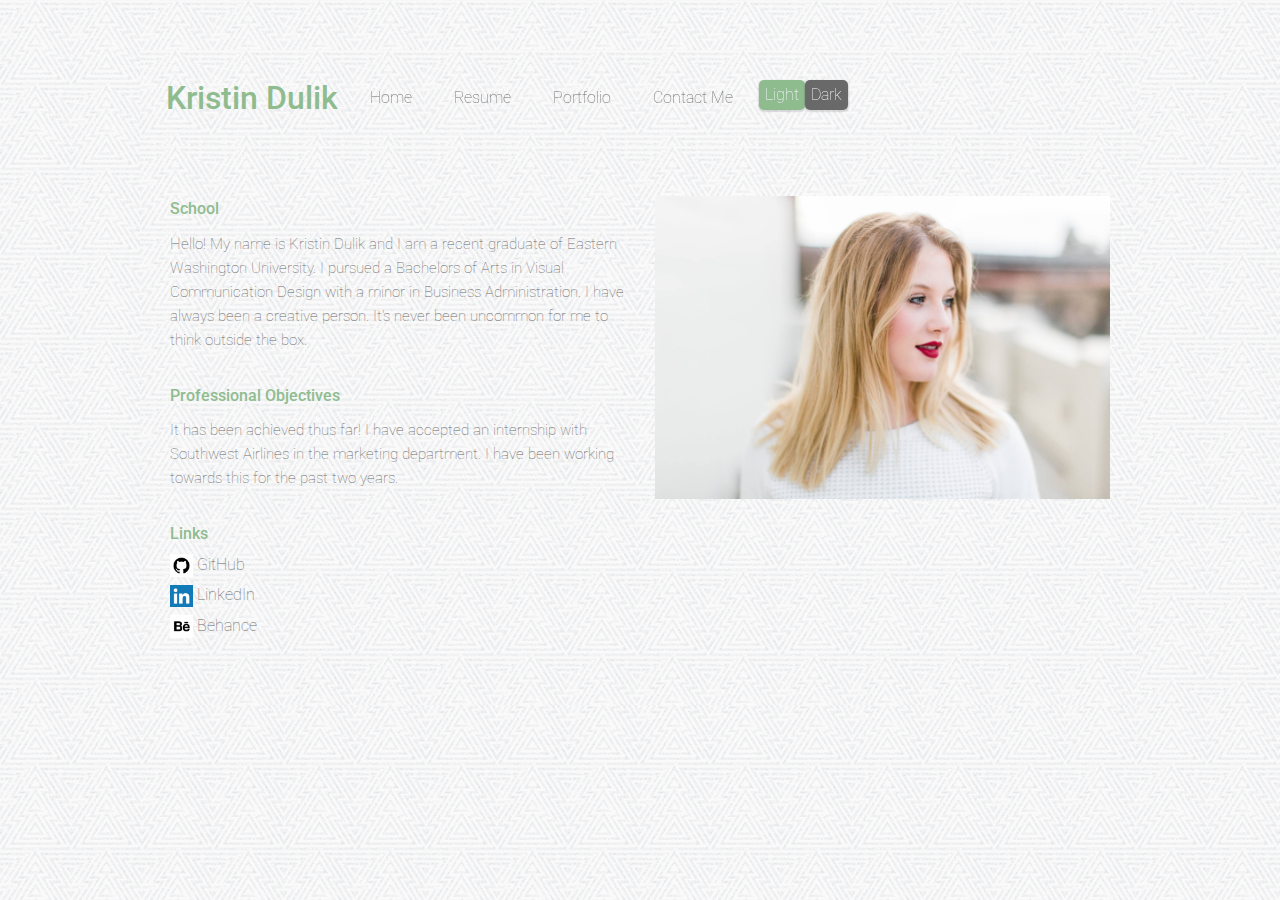
<file: index.html>
<!doctype html>
<html lang="en">
<head>
    <meta name="viewport" content="width=device-width">
    <meta charset="UTF-8" />
    <title>Kristin Dulik</title>


    <link rel="stylesheet" href="css/normalize.css">
    <link rel="stylesheet" href="css/foundation.min.css">
    <link rel="stylesheet" href="css/waves.min.css">
    <link href='https://fonts.googleapis.com/css?family=Roboto: 100,300,400,500' rel='stylesheet' type='text/css'>

    <link rel="stylesheet" href="css/styles.css">
    <link rel="stylesheet" type="text/css" href="css/dark.css" id="darktheme" disabled="disabled">
</head>
<body class="home">
    
<!-- Base grid from Foundation 5 -->
<!--    Basic Layout from Aaron in class - LOVE the layout itself! -->
<!-- Button effects from http://fian.my.id/Waves/ -->
    
    <div class="row">
        <div class="large-12 columns">
            <ul class="vertical medium-horizontal menu">
                <li class="menu-text">Kristin Dulik</li>
                <li><a class="flat-buttons" href="index.html">Home</a></li>
                <li><a class="flat-buttons" href="p2-resume.html">Resume</a></li>
                <li><a class="flat-buttons" href="p4-portfolio.html">Portfolio</a></li>
                <li><a class="flat-buttons" href="contact-form.html">Contact Me</a></li>
                <li>
                    <p id="colored-button" class="text-center">
                        <button class="btn float-button-light light">Light</button>
                    </p>
                </li>
                <li>
                    <p id="colored-button" class="text-center">
                        <button class="btn float-button-light dark">Dark</button>
                    </p>
                </li>
            </ul>
        </div>

        <div class="medium-12 columns">
            <div class="medium-6 columns">
                <p class="sectionhead">School</p>
                <p class="content">Hello! My name is Kristin Dulik and I am a recent graduate of Eastern Washington University. I pursued a Bachelors of Arts in Visual Communication Design with a minor in Business Administration. I have always been a creative person. It's never been uncommon for me to think outside the box.</p>
                <p class="sectionhead">Professional  Objectives</p>
                <p class="content">It has been achieved thus far! I have accepted an internship with Southwest Airlines in the marketing department. I have been working towards this for the past two years.</p>
                <p class="sectionhead">Links</p>
                <ul>
                    <li class="link">
                        <img src="img/github.png" alt="" class="linkimage" /><a href="https://github.com/kristindulik"> GitHub</a>
                    </li>
                    <li class="link">
                        <img src="img/linkedin.png" alt="" class="linkimage" />
                        <a href="https://www.linkedin.com/in/kristindulik"> LinkedIn</a></li>
                    <li class="link">
                        <img src="img/behance.png" alt="" class="linkimage" />
                        <a href="https://www.behance.net/dulikkristin">Behance</a>
                    </li>

                </ul>
            </div>
        <div class="medium-6 columns">
            <img src="img/%20me.jpg" class="float-right" alt=""/>
        </div>
        </div>
    </div>

    <script src="https://ajax.googleapis.com/ajax/libs/jquery/1.11.3/jquery.min.js"></script>
    <script src="js/waves.min.js"></script>
    <script src="js/scripts.js"></script>
    <script type="text/javascript">
        Waves.attach('.flat-buttons', ['waves-button']);
        Waves.attach('.float-buttons', ['waves-button', 'waves-float']);
        Waves.attach('.float-button-light', ['waves-button', 'waves-float', 'waves-light']);
    </script>

</body>
</html>
</file>
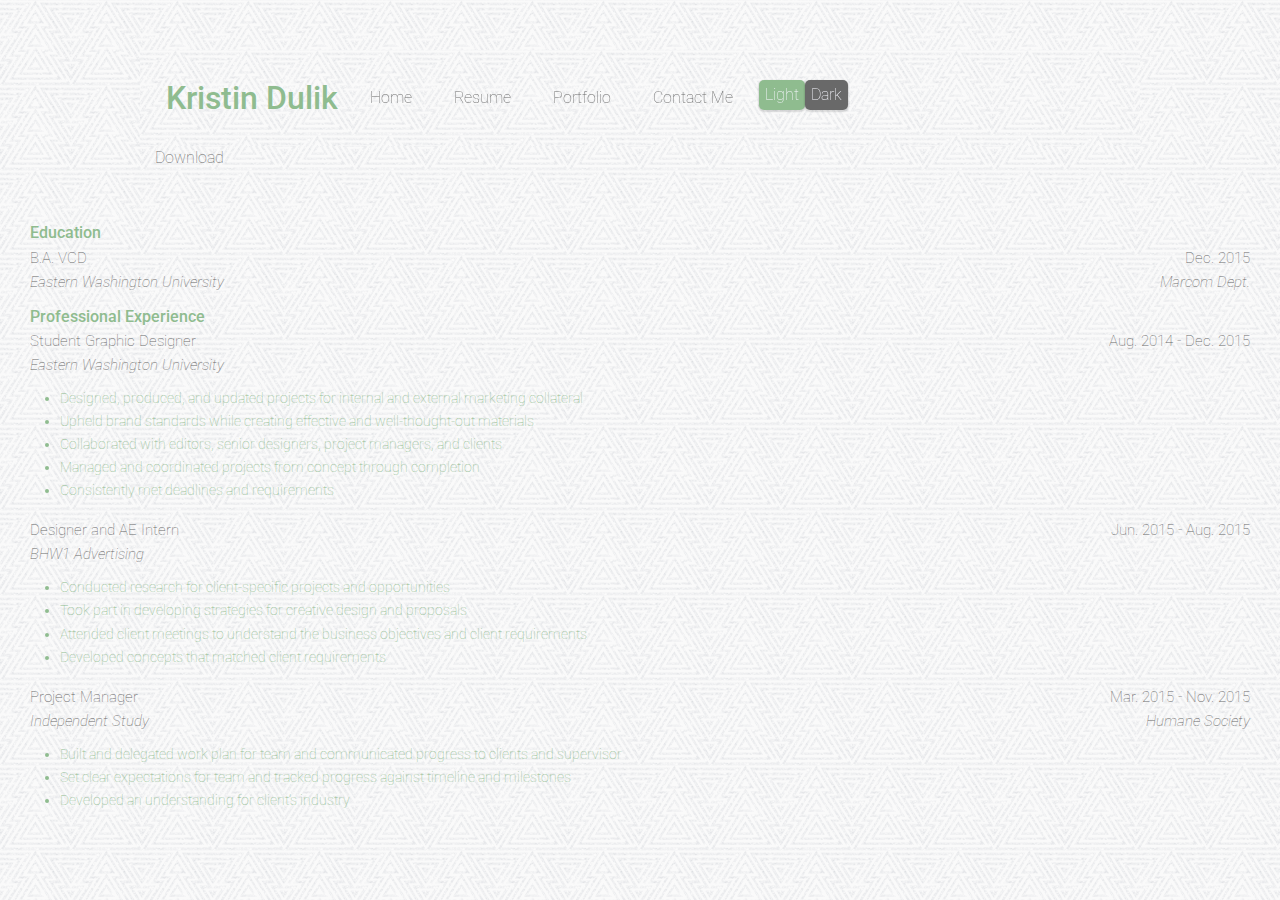
<file: p2-resume.html>
<!doctype html>
<html lang="en">
<head>
	<meta name="viewport" content="width=device-width">
	<meta charset="UTF-8" />
	<title>Kristin Dulik | Resume</title>

	<link rel="icon" href="favicon.ico">

	<link rel="stylesheet" href="css/normalize.css">
	<link rel="stylesheet" href="css/foundation.min.css">
    <link rel="stylesheet" href="css/waves.min.css">
	<link href='http://fonts.googleapis.com/css?family=Roboto:400,500,700,900' rel='stylesheet' type='text/css'>

	<link rel="stylesheet" href="css/styles.css">
    <link rel="stylesheet" type="text/css" href="css/dark.css" id="darktheme" disabled="disabled">
</head>
<body class="resume">
    <div class="row">
    
        

        <div class="large-12 columns">
            <ul class="vertical medium-horizontal menu">
                <li class="menu-text">Kristin Dulik</li>
                <li><a class="flat-buttons" href="index.html">Home</a></li>
                <li><a class="flat-buttons" href="p2-resume.html">Resume</a></li>
                <li><a class="flat-buttons" href="p4-portfolio.html">Portfolio</a></li>
                <li><a class="flat-buttons" href="contact-form.html">Contact Me</a></li>
                <li>
                    <p id="colored-button" class="text-center">
                        <button class="btn float-button-light light">Light</button>
                    </p>
                </li>
                <li>
                    <p id="colored-button" class="text-center">
                        <button class="btn float-button-light dark">Dark</button>
                    </p>
                </li>
            </ul>
        </div>
         <div class="small-12 columns nobg">
                <a href="https://mail-attachment.googleusercontent.com/attachment/u/0/?ui=2&ik=f9a5d5cb17&view=att&th=150e91a5a479b317&attid=0.1.1&disp=inline&safe=1&zw&saddbat=[base64]">Download</a>
            </div>
        </div>

        <div class="medium-12 columns">
            <div class="small-12 columns">
                <p>Education</p>
            </div>
            <div class="small-6 columns">
                <p>B.A. VCD</p>
                <p>Eastern Washington University</p>
            </div>
            <div class="small-6 columns">
                <p>Dec. 2015</p>
                <p>Marcom Dept.</p>
            </div>
        </div>
        

        <div class="medium-12 columns">
            <div class="small-12 columns">
                <p>Professional Experience</p>
            </div>
            <!-- Job 1 -->
            <div class="small-6 columns">
                <p>Student Graphic Designer</p>
                <p>Eastern Washington University</p>
            </div>
            <div class="small-6 columns">
                <p>Aug. 2014 - Dec. 2015</p>
            </div>
            <div class="small-12 columns desc">
                <ul>
                    <li>Designed, produced, and updated projects for internal and external marketing collateral</li>
                    <li>Upheld brand standards while creating effective and well-thought-out materials</li>
                    <li>Collaborated with editors, senior designers, project managers, and clients</li>
                    <li>Managed and coordinated projects from concept through completion</li>
                    <li>Consistently met deadlines and requirements</li>
                </ul>
            </div>
            <!-- Job 2 -->
            <div class="small-6 columns">
                <p>Designer and AE Intern</p>
                <p>BHW1 Advertising</p>
            </div>
            <div class="small-6 columns rightthis">
                <p>Jun. 2015 - Aug. 2015</p>
            </div>
            <div class="small-12 columns desc">
                <ul>
                    <li>Conducted research for client-specific projects and opportunities</li>
                    <li>Took part in developing strategies for creative design and proposals</li>
                    <li>Attended client meetings to understand the business objectives and client requirements</li>
                    <li>Developed concepts that matched client requirements</li>
                </ul>
            </div>
            <!-- Job 3 -->
            <div class="small-6 columns">
                <p>Project Manager</p>
                <p>Independent Study</p>
            </div>
            <div class="small-6 columns rightthis">
                <p>Mar. 2015 - Nov. 2015</p>
                <p>Humane Society</p>
            </div>
            <div class="small-12 columns desc">
                <ul>
                    <li>Built and delegated work plan for team and communicated progress to clients and supervisor</li>
                    <li>Set clear expectations for team and tracked progress against timeline and milestones</li>
                    <li>Developed an understanding for client’s industry</li>
                </ul>
            </div>



           

    </div>
    <script src="https://ajax.googleapis.com/ajax/libs/jquery/1.11.3/jquery.min.js"></script>
    <script src="js/waves.min.js"></script>
    <script src="js/scripts.js"></script>
    <script type="text/javascript">
        Waves.attach('.flat-buttons', ['waves-button']);
        Waves.attach('.float-buttons', ['waves-button', 'waves-float']);
        Waves.attach('.float-button-light', ['waves-button', 'waves-float', 'waves-light']);
    </script>

</body>
</html>
</file>
<file: css/styles.css>
body {
    background: url("../img/new_year_background.png");
    font-family: 'Roboto', sans-serif;
    font-weight: 100;
    color: ghostwhite;
}
a {
    color: dimgray;
}
a:hover {
    opacity: .7;
}
div.row {
    margin-bottom: 50px;
}
div.row div.large-12 {
    background: url("../img/new_year_background.png");
    margin-top: 50px;
    padding: 20px 10px;
}
.menu-text {
    font-weight: 500;
    font-size: 2em;
    color: darkseagreen;
}
div.row div.medium-12 {
    background: url("../img/new_year_background.png");
    padding-bottom: 50px;
}
div.row div.medium-12 {
    padding-top: 50px;
}
.sectionhead {
    font-weight: 500;
    font-size: 25px;
    margin-bottom: 0;
    font-size: 1em;
    color: darkseagreen;
}
.content {
    margin-top: 10px;
    font-size: 15px;
    padding-bottom: 1em;
    max-width: 40em;
    color: dimgray;
}
.link {
    padding-top: .313em;
}
.linkimage {
    width: 5%;
    height: auto;
}
li.link {
    list-style: none;
}
.link a {
    color: dimgray;
}
body.resume ul:not(.menu) {
    padding-left: 30px;
}
img[src="img/me.jpg"] {
    height: 590px;
    border-radius: 5&;
}
.top-bar {
    padding-top: 0px;
}
.top-bar,
.top-bar ul {
    background: none;
}
.menu>li:not(.menu-text)>a {
    color: dimgray;
}
.menu>li:not(.menu-text)>a:hover {
    color: black;
}
/* Resume */
div.medium-12.columns div.small-12.columns {
    color: dimgray;
    margin-top: 10px;
}
div.medium-12.columns div.small-12.columns:first-child {
    margin-top: 0px;
}
div.medium-12.columns div.small-12.columns p {
    font-weight: 500;
    font-size: 25px;
    margin-bottom: 0;
    font-size: 1em;
    color: darkseagreen;
}
div.small-6.columns p {
    font-size: 15px;
    max-width: 40em;
    color: dimgray;
    margin-bottom: 0px;
}
div.small-6.columns p:nth-child(2) {
    font-style: italic;
}
div.small-6.columns:nth-child(3),
.rightthis {
    text-align: right;
}
div.medium-12.columns div.small-12.columns.desc {
    background: none;
}
div.medium-12.columns div.small-12.columns.desc ul li {
    font-size: .9em;
    color: darkseagreen;
}
body.resume div.medium-12.columns{
    padding-bottom: 0px;;
}
body.resume div.medium-12.columns:last-child {
    padding-bottom: 50px;
    /*margin-bottom: 50px;*/
}
body.resume div.medium-12.columns:nth-child(3),
body.resume div.medium-12.columns:nth-child(4),
body.resume div.medium-12.columns:nth-child(5),
body.resume div.medium-12.columns:nth-child(6) {
    padding-top: 10px;
}
body.resume div.medium-12.columns:nth-child(2) {
    padding-bottom: 0px;
}
body.resume div.medium-12.columns div.small-12.columns.nobg {
    background: none;
    color: dimgray;
    margin-top: 5px;
}
body.resume div.medium-12.columns div.small-12.columns.nobg p {
    margin-top: 0px;
}
body.resume div.medium-12.columns div.small-12.columns.nobg p:last-child {
    margin-bottom: 0px;
}
body.resume div.medium-12.columns div.small-12.columns.nobg p {
    font-size: 1em;
}
/* Portfolio */
div.medium-12.columns ul.thumbs li.content .close {
    color: #644c4c;
    font-size: 3em;
    padding-right: 10px;
}
div.medium-12.columns ul.thumbs li.content p {
    margin-bottom: 5px;
}
div.medium-12.columns ul.thumbs {
    list-style-type: none;
}
div.medium-12.columns ul.thumbs li a.thumbnail span.active-arrow {
    border-bottom: 25px solid hsla(44,7%,57%,.4);
}
div.medium-12.columns ul.thumbs li {
    padding-right: 5px;
    padding-bottom: 5px;
}
li.content p {
    padding-right: 10px;
}
body.home div.row div.large-12.columns ul.vertical.medium-horizontal.menu li a[href="index.html"],
body.portfolio div.row div.large-12.columns ul.vertical.medium-horizontal.menu li a[href="p4-portfolio.html"],
body.resume div.row div.large-12.columns ul.vertical.medium-horizontal.menu li a[href="p2-resume.html"],
body.contact div.row div.large-12.columns ul.vertical.medium-horizontal.menu li a[href="contact-form.html"] {
}
.menu>li:not(.menu-text)>a:hover {
    opacity: .7;
}
div.row div.large-12.columns ul.vertical.medium-horizontal.menu li a:last-child {
    margin-right: 10px;
}
/* Light/Dark buttons */
button.btn.float-button-light {
    height: 30px;
    padding-top: 6px;
    padding-right: 6px;
    padding-bottom: 6px;
    padding-left: 6px;
    margin-top: 10px;
    border-radius: 5px;
}
#colored-button .btn.dark {
    color: ghostwhite;
}
#colored-button .btn.light {
    color: ghostwhite;
}
#colored-button button.dark,
#colored-button button.dark:hover {
    background: dimgray;
}
#colored-button button.light,
#colored-button button.light:hover {
    background: darkseagreen;
}
.waves-effect.waves-light .waves-ripple {
    background: rgba(192, 192, 192, 0.8);
}
.waves-float {
    ox-shadow: 0 1px 1.5px 1px rgba(255,255,255,.12);
}
#colored-button a,
#colored-button a:hover { }
</file>
<file: css/dark.css>
body.darkbg {
    background: url('../img/dark_embroidery.png');
}
.content{
    color: ghostwhite;;
}
div.row div.large-12,
div.row div.medium-12,
div.medium-12.columns div.small-12.columns {
    background: url('../img/dark_embroidery.png');
}
.menu-text,
.sectionhead,
div.medium-12.columns div.small-12.columns {
    color: darkseagreen;
}
.link a,
div.medium-12.columns ul.thumbs li.content,
body.resume div.medium-12.columns div.small-12.columns.nobg,
div.small-6.columns p,
div.medium-12.columns div.small-12.columns.desc ul li {
    color: ghostwhite;
}
.menu>li:not(.menu-text)>a:hover {
    opacity: .7;
}
body.home div.row div.large-12.columns ul.vertical.medium-horizontal.menu li a[href="index.html"],
body.portfolio div.row div.large-12.columns ul.vertical.medium-horizontal.menu li a[href="p4-portfolio.html"],
body.resume div.row div.large-12.columns ul.vertical.medium-horizontal.menu li a[href="p2-resume.html"] {
    background: url('../img/dark_embroidery.png');
}
</file>
<file: css/waves.min.css>
/*!
 * Waves v0.7.4
 * http://fian.my.id/Waves 
 * 
 * Copyright 2014 Alfiana E. Sibuea and other contributors 
 * Released under the MIT license 
 * https://github.com/fians/Waves/blob/master/LICENSE 
 */.waves-effect{position:relative;cursor:pointer;display:inline-block;overflow:hidden;-webkit-user-select:none;-moz-user-select:none;-ms-user-select:none;user-select:none;-webkit-tap-highlight-color:transparent}.waves-effect .waves-ripple{position:absolute;border-radius:50%;width:100px;height:100px;margin-top:-50px;margin-left:-50px;opacity:0;background:rgba(0,0,0,.2);background:-webkit-radial-gradient(rgba(0,0,0,.2) 0,rgba(0,0,0,.3) 40%,rgba(0,0,0,.4) 50%,rgba(0,0,0,.5) 60%,rgba(255,255,255,0) 70%);background:-o-radial-gradient(rgba(0,0,0,.2) 0,rgba(0,0,0,.3) 40%,rgba(0,0,0,.4) 50%,rgba(0,0,0,.5) 60%,rgba(255,255,255,0) 70%);background:-moz-radial-gradient(rgba(0,0,0,.2) 0,rgba(0,0,0,.3) 40%,rgba(0,0,0,.4) 50%,rgba(0,0,0,.5) 60%,rgba(255,255,255,0) 70%);background:radial-gradient(rgba(0,0,0,.2) 0,rgba(0,0,0,.3) 40%,rgba(0,0,0,.4) 50%,rgba(0,0,0,.5) 60%,rgba(255,255,255,0) 70%);-webkit-transition:all .5s ease-out;-moz-transition:all .5s ease-out;-o-transition:all .5s ease-out;transition:all .5s ease-out;-webkit-transition-property:-webkit-transform,opacity;-moz-transition-property:-moz-transform,opacity;-o-transition-property:-o-transform,opacity;transition-property:transform,opacity;-webkit-transform:scale(0) translate(0,0);-moz-transform:scale(0) translate(0,0);-ms-transform:scale(0) translate(0,0);-o-transform:scale(0) translate(0,0);transform:scale(0) translate(0,0);pointer-events:none}.waves-effect.waves-light .waves-ripple{background:rgba(255,255,255,.4);background:-webkit-radial-gradient(rgba(255,255,255,.2) 0,rgba(255,255,255,.3) 40%,rgba(255,255,255,.4) 50%,rgba(255,255,255,.5) 60%,rgba(255,255,255,0) 70%);background:-o-radial-gradient(rgba(255,255,255,.2) 0,rgba(255,255,255,.3) 40%,rgba(255,255,255,.4) 50%,rgba(255,255,255,.5) 60%,rgba(255,255,255,0) 70%);background:-moz-radial-gradient(rgba(255,255,255,.2) 0,rgba(255,255,255,.3) 40%,rgba(255,255,255,.4) 50%,rgba(255,255,255,.5) 60%,rgba(255,255,255,0) 70%);background:radial-gradient(rgba(255,255,255,.2) 0,rgba(255,255,255,.3) 40%,rgba(255,255,255,.4) 50%,rgba(255,255,255,.5) 60%,rgba(255,255,255,0) 70%)}.waves-effect.waves-classic .waves-ripple{background:rgba(0,0,0,.2)}.waves-effect.waves-classic.waves-light .waves-ripple{background:rgba(255,255,255,.4)}.waves-notransition{-webkit-transition:none!important;-moz-transition:none!important;-o-transition:none!important;transition:none!important}.waves-button,.waves-circle{-webkit-transform:translateZ(0);-moz-transform:translateZ(0);-ms-transform:translateZ(0);-o-transform:translateZ(0);transform:translateZ(0);-webkit-mask-image:-webkit-radial-gradient(circle,#fff 100%,#000 100%)}.waves-button,.waves-button:hover,.waves-button:visited,.waves-button-input{white-space:nowrap;vertical-align:middle;cursor:pointer;border:none;outline:0;color:inherit;background-color:transparent;font-size:1em;line-height:1em;text-align:center;text-decoration:none;z-index:1}.waves-button{padding:.85em 1.1em;border-radius:.2em}.waves-button-input{margin:0;padding:.85em 1.1em}.waves-input-wrapper{border-radius:.2em;vertical-align:bottom}.waves-input-wrapper.waves-button{padding:0}.waves-input-wrapper .waves-button-input{position:relative;top:0;left:0;z-index:1}.waves-circle{text-align:center;width:2.5em;height:2.5em;line-height:2.5em;border-radius:50%}.waves-float{-webkit-mask-image:none;-webkit-box-shadow:0 1px 1.5px 1px rgba(0,0,0,.12);box-shadow:0 1px 1.5px 1px rgba(0,0,0,.12);-webkit-transition:all 300ms;-moz-transition:all 300ms;-o-transition:all 300ms;transition:all 300ms}.waves-float:active{-webkit-box-shadow:0 8px 20px 1px rgba(0,0,0,.3);box-shadow:0 8px 20px 1px rgba(0,0,0,.3)}.waves-block{display:block}a.waves-effect .waves-ripple{z-index:-1}
</file>
